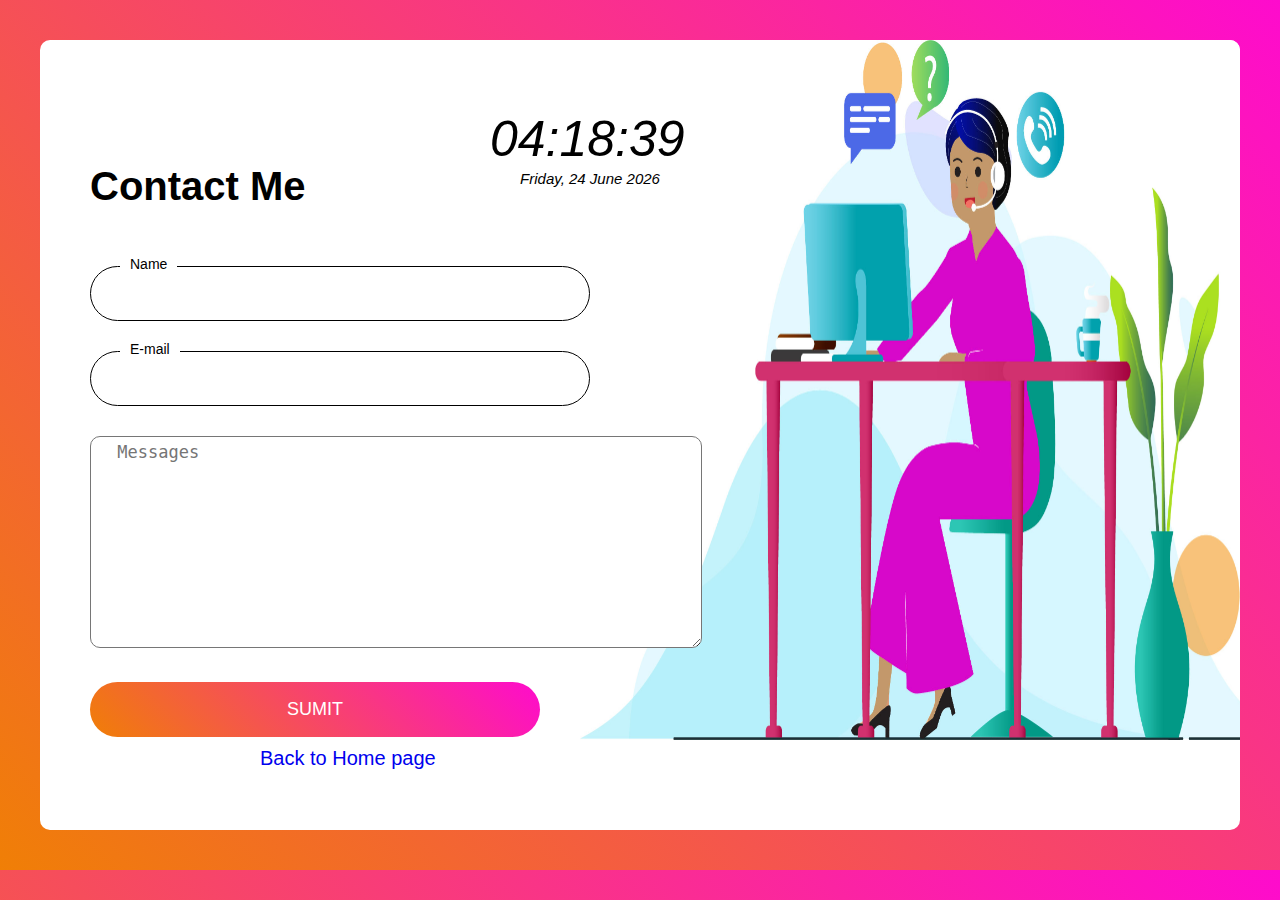
<file: contact_us.html>
<!DOCTYPE html>
<html lang="en">
<head>
    <meta charset="UTF-8">
    <meta http-equiv="X-UA-Compatible" content="IE=edge">
    <meta name="viewport" content="width=device-width, initial-scale=1.0">
    <link rel="stylesheet" href="style2.css">
    <title> Contact Me </title>
</head>
<body>
    <div class="container">
        <div class="contact-left">
            <div class="contact-header">

                <div class="clock">
                    <div class="heures"></div>
                    <div class="date"></div>
                </div>
        
                <script src="time.js"></script>
        
                <h1> Contact Me </h1>
            </div>
            <form action="" class="contact-form">
                <div class="contact-form-container">
                    <div class="form-items">
                        <label for="text"> Name </label>
                        <input type="text" id="name" name="name" required autofocus >
                    </div>
                    <div class="form-items">
                        <label for="mail"> E-mail </label>
                        <input type="email" id="mail" name="mail"  required>
                    </div>
                    <div class="form-items">
                        <textarea name="message" id="message" placeholder=" Messages" cols="55" rows="10"></textarea>
                    </div>
                    <button type="submit"> Sumit </button> <br/>
                    <a href="index.html"> Back to Home page </a>
                </div>
            </form>
        </div>
        <div class="contact-right">
            <img src="customer-service 2.jpg" alt="" class="woman">
        </div>
    </div>
</body>
</html>
</file>
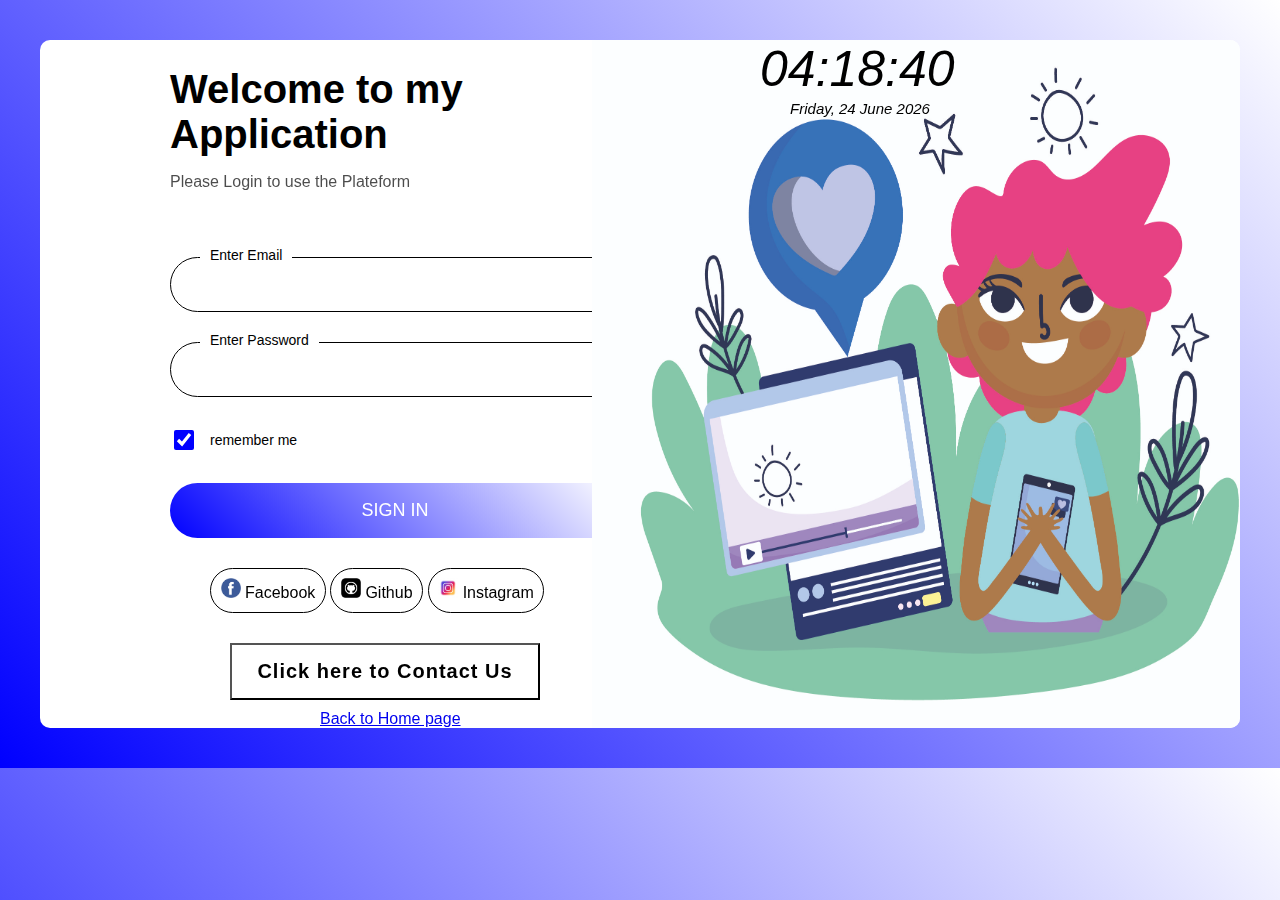
<file: login.html>
<!DOCTYPE html>
<html lang="en">
<head>
    <meta charset="UTF-8">
    <meta http-equiv="X-UA-Compatible" content="IE=edge">
    <meta name="viewport" content="width=#, initial-scale=1.0">
    <link rel="stylesheet" href="style.css">
    <title>login</title>
</head>
<body>
    <div class="container">
        <div class="login-left">
            <div class="login-header">

                <div class="clock">
                    <div class="heures"></div>
                    <div class="date"></div>
                </div>
        
                <script src="time.js"></script>
        
                <h1> Welcome to my Application </h1>
                <p> Please Login to use the Plateform </p>
            </div>
            <form action="" class="login-form">
                <div class="login-form-container">
                    <div class="form-items">
                        <label for="mail"> Enter Email</label>
                        <input type="email" id="mail" name="mail" required autofocus >
                    </div>
                    <div class="form-items">
                        <label for="password"> Enter Password </label>
                        <input type="password" id="password" name="pswd" required>
                    </div>
                    <div class="form-items">
                        <div class="checkbox">
                            <input type="checkbox" id="rememberMeCheck" name="rememberMeCheck" checked>
                            <label for="rememberMeCheck" id="checkboxlabel"> remember me </label>
                        </div>
                    </div>
                    <button type="submit" class="submit-button"> Sign In </button>
                </div>
                <div class="login-form-footer">
                    <a href="#" class="logos">
                        <img src="facebook.png" width="20" alt="incon-media"> Facebook
                    </a>
                    <a href="#" class="logos">
                        <img src="github.jpg" width="20" alt="incon-media"> Github
                    </a>
                    <a href="#" class="logos">
                        <img src="instagram-icone-nouveau_1057-2227.jpg" width="20" alt="incon-media"> Instagram
                    </a>
                </div>
            </form>
            <button class="contact-button"> <a href="contact_us.html"> Click here to Contact Us </a> </button>
            <div class="retour"> <a href="index.html"> Back to Home page </a> </div>
        </div>
        <div class="login-right">
            <img src="girl.jpg" alt="" class="girl">
        </div>
    </div>
    
</body>
</html>
</file>
<file: style2.css>
*
{
    box-sizing: border-box;
}

body
{
    padding: 0;
    margin: 0;
    font-family: sans-serif;
    background: linear-gradient(45deg, rgb(240, 127, 6), rgb(254, 11, 205));
    padding: 40px;
}

.container
{
    min-height: calc(100hv - 40px * 2);
    display: grid;
    grid-template-columns: 50% 50%;
    border-radius: 10px;
    overflow: hidden;
}


.clock
{
    width: 200px;
    display: flex;
    flex-direction: column;
    justify-content: center;
    align-items: center;
    color: black;
    position: relative;
    left: 400px;
    top: 50px;
    /* text-shadow: 0 2px 50px rgba(10, 10, 10, 0.5); */
}

.heures
{
    width: 200px;
    font-style: italic;
    font-size: 50px;
    font-weight: 100;
    padding-bottom: 2px;
}

.date
{
    font-size: 15px;
    font-style: italic;

}

.contact-left
{
    display: flex;
    flex-direction: column;
    justify-content: center;
    padding-left: 150px;
    background-color: white;
}

.contact-right
{
    background-color: white;
    display: flex;
    justify-content: center;
}

.woman
 {
    width: 120%;
    height: 700px;
 }

.contact-header
{
    margin-bottom: 20px;
    position: relative;
    bottom: 30px;
}

h1
{
    font-size: 40px;
}

.contact-form
{
    width: 450px;
    position: relative;
    bottom: 20px;
}

.form-items
{
    padding-bottom: 30px;
}

#name, #mail
{
    border: 1px solid black;
    height: 55px;
    padding: 0 2rem;
    width: 100%;
    outline: none;
    transition: background .5s;
    font-size: 18px;
    border-radius: 100px;
}

#message
{
    border-radius: 10px;
    padding: 5px 1rem;
    font-size: 17px;
}

.form-items label
{
    background-color: white;
    margin-bottom: -20px;
    position: absolute;
    padding: 0 10px;
    transform: translate(30px, -10px);
    font-size: 14px
}

button
{
    border: none;
    background: linear-gradient(45deg, rgb(240, 127, 6), rgb(254, 11, 205));
    color: white;
    padding: 1rem;
    border-radius: 100px;
    text-align: center;
    text-transform: uppercase;
    width: 450px;
    font-size: 18px;
    height: 55px;
    cursor: pointer;
}

.contact-form-container a
{
    position: relative;
    top: 10px;
    left: 170px;
    font-size: 20px;
    text-decoration: none;
}

.contact-form-container a:hover
{
    text-decoration: underline;
}

/* responsive */

@media all and (max-width: 1350px)
{
    .contact-left
    {
        padding: 50px !important;
    }
    .contact-form
    {
        width: 100%;
    }
}

@media all and (max-width: 900px)
{
    body
    {
        padding: 20px;
    }
    .container
    {
        grid-template-columns: auto;
    }
    .clock
    {
        display: none;
    }
    .contact-right
    {
        display: none;
    }
    .contact-form
    {
        width: auto;
    }
    #name, #mail, #message
    {
        width: auto;
    }
    button 
    {
        width: 300px;
    }
    .contact-form-container a
    {
        position: relative;
        left: 85px;
    }
}

@media all and (max-width: 450px)
{
    body
    {
        padding: 20px;
    }
    .container
    {
        grid-template-columns: auto;
    }
    h1
    {
        font-size: 25px;
    }
    .contact-right
    {
        display: none;
    }
    .contact-form
    {
        width: auto;
    }
    #name, #mail, .submit-button
    {
        width: 250px;
    }
    #message
    {
        width: 240px;
    }
    button
    {
        width: 250px;
        position: relative;
        left: 0px;
    }
    .contact-form-container a
    {
        position: relative;
        left: 55px;
        bottom: 5px;
    }
}
</file>
<file: style.css>
*
{
    box-sizing: border-box;
}

body
{
    padding: 0;
    margin: 0;
    font-family: sans-serif;
    background: linear-gradient(45deg, blue, white);
    padding: 40px;
}

.clock
{
    width: 200px;
    display: flex;
    flex-direction: column;
    justify-content: center;
    align-items: center;
    color: black;
    position: absolute;
    left: 760px;
    top: 40px;
    /* text-shadow: 0 2px 50px rgba(10, 10, 10, 0.5); */
}

.heures
{
    width: 200px;
    font-style: italic;
    font-size: 50px;
    font-weight: 100;
    padding-bottom: 2px;
}

.date
{
    font-size: 15px;
    font-style: italic;
}

.container
{
    min-height: calc(100hv - 40px * 2);
    display: grid;
    grid-template-columns: 50% 50%;
    border-radius: 10px;
    overflow: hidden;
}

.login-left
{
    display: flex;
    flex-direction: column;
    justify-content: center;
    padding-left: 130px;
    background-color: white;
}

.login-right
{
    background-color: white;
    display: flex;
    justify-content: center;
}

.girl
 {
    width: 116%;
 }

.login-header
{
    margin-bottom: 50px;
}

h1
{
    font-size: 40px;
    margin-bottom: 10px;
}

p 
{
    opacity: .7;
}

.login-form
{
    width: 450px;
}

.form-items label:not(.checkboxLabel)
{
    display: inline-block;
    background-color: white;
    margin-bottom: -20px;
    position: absolute;
    padding: 0 10px;
    transform: translate(30px, -10px);
    font-size: 14px;
}

.form-items
{
    padding-bottom: 30px;
}

#password, #mail
{
    border: 1px solid black;
    height: 55px;
    padding: 0 2rem;
    width: 100%;
    outline: none;
    transition: background .5s;
    font-size: 18px;
    border-radius: 100px;
}

.checkbox
{
    display: flex;
    align-items: center;
    gap: 7px;
}

#rememberMeCheck
{
    width: 20px;
    height: 20px;
    accent-color: blue;
}

.submit-button
{
    border: none;
    background: linear-gradient(45deg, blue, white);
    color: white;
    padding: 1rem;
    border-radius: 100px;
    text-align: center;
    text-transform: uppercase;
    width: 450px;
    font-size: 18px;
    height: 55px;
    cursor: pointer;
}

.login-form-footer
{
    padding-top: 30px;
    padding-left: 40px;
}

.login-form-footer a
{
    flex: 6;
    border: 1px solid black;
    border-radius: 100px;
    padding: .6rem;
    display: inline-block;
    justify-content: center;
    color: black;
    text-decoration: none;
}

.contact-button a
{
    text-decoration: none;
    color: black;
}

.contact-button
{
    width: 310px;
    margin-top: 30px;
    padding: 15px 25px;
    font-size: 20px;
    font-weight: 600;
    letter-spacing: 1px;
    cursor: pointer;
    background: linear-gradient(to right, transparent 50%, rgb(239, 132, 196) 50%);
    background-size: 200%;
    background-position: left;
    transition: background-position 0.5s;
    position: relative;
    left: 60px;
}

.contact-button:hover
{
    background-position: right;
    color: white;
}

.retour
{
    position: relative;
    left: 150px;
    margin-top: 10px;
}

/* responsive */

@media all and (max-width: 1200px)
{
    .login-left
    {
        padding: 50px !important;
    }
    .login-form
    {
        width: 100%;
    }
    .clock
    {
        position: absolute;
        right: 100px;
        width: auto;

    }
    .heures
    {
        width: auto;
    }
}

@media all and (max-width: 800px)
{
    body
    {
        padding: 20px;
    }
    .container
    {
        grid-template-columns: auto;
    }
    .clock
    {
        display: none;
    }
    .login-right
    {
        display: none;
    }
    .login-form
    {
        width: auto;
    }
    #password, #mail, #rememberMeCheck
    {
        width: auto;
    }
    .submit-button
    {
        width: 250px;
    }
    .retour
{
    position: relative;
    left: 70px;
    margin-top: 10px;
}
}

@media all and (max-width: 450px)
{
    body
    {
        padding: 20px;
    }
    .container
    {
        grid-template-columns: auto;
    }
    .clock
    {
        display: none;
    }
    h1
    {
        font-size: 25px;
    }
    .login-right
    {
        display: none;
    }
    .login-form
    {
        width: auto;
    }
    #password, #mail, .submit-button
    {
        width: 250px;
    }
    .login-form-footer a
    { 
        border: none;
    }
    .contact-button
    {
        width: 250px;
        position: relative;
        left: 0px;
    }
}
</file>
